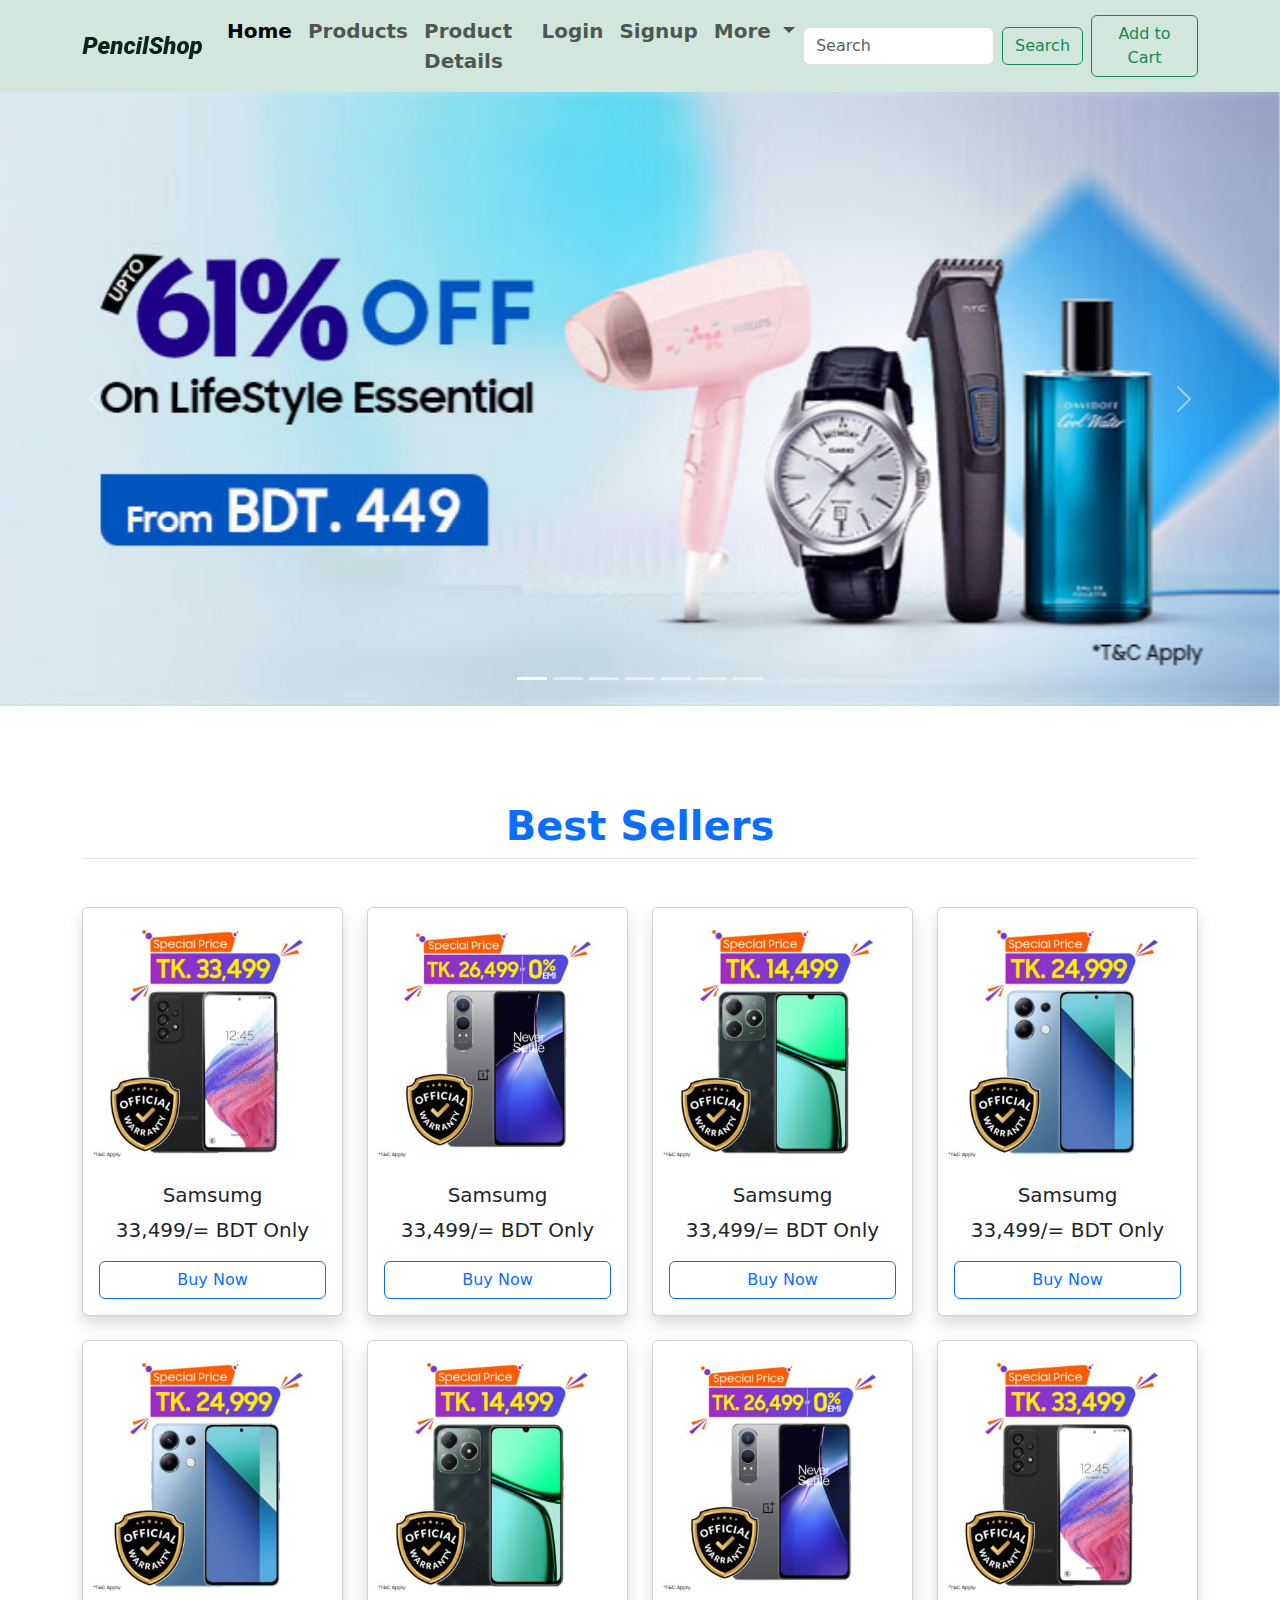
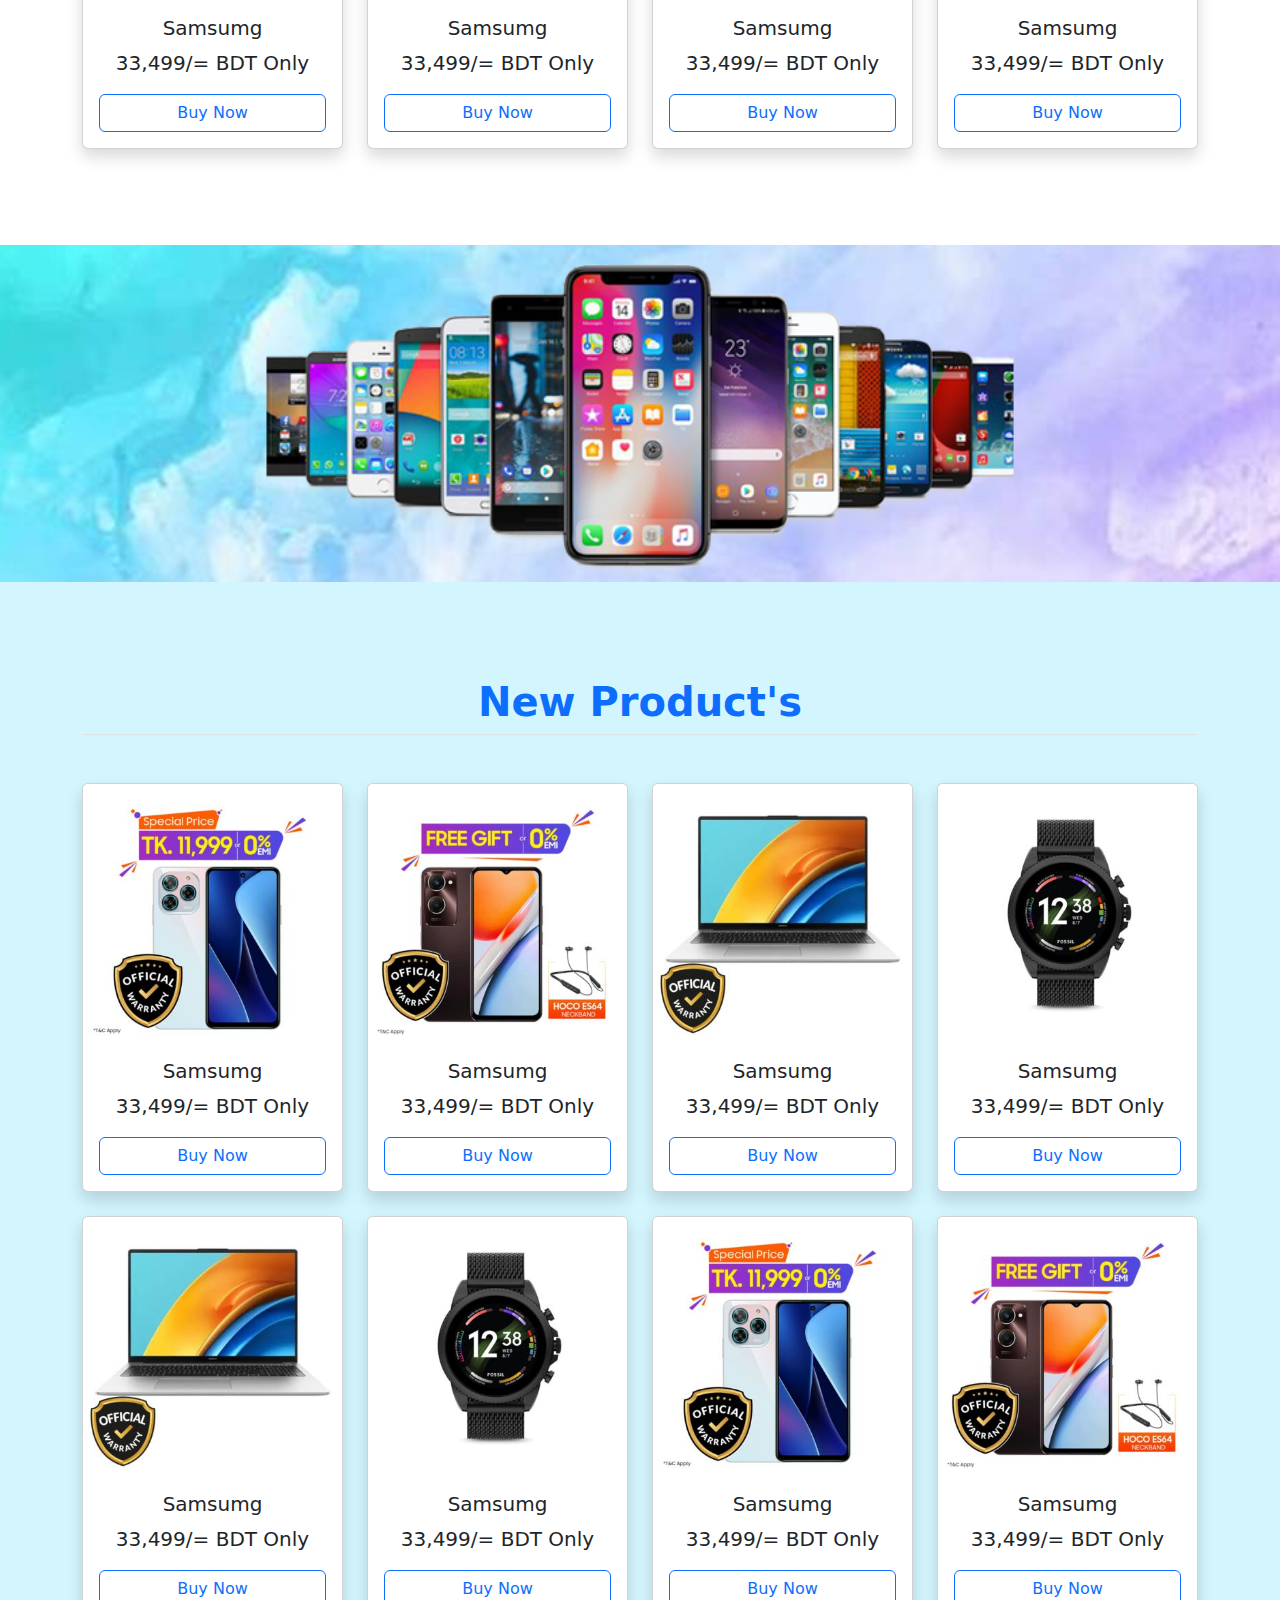
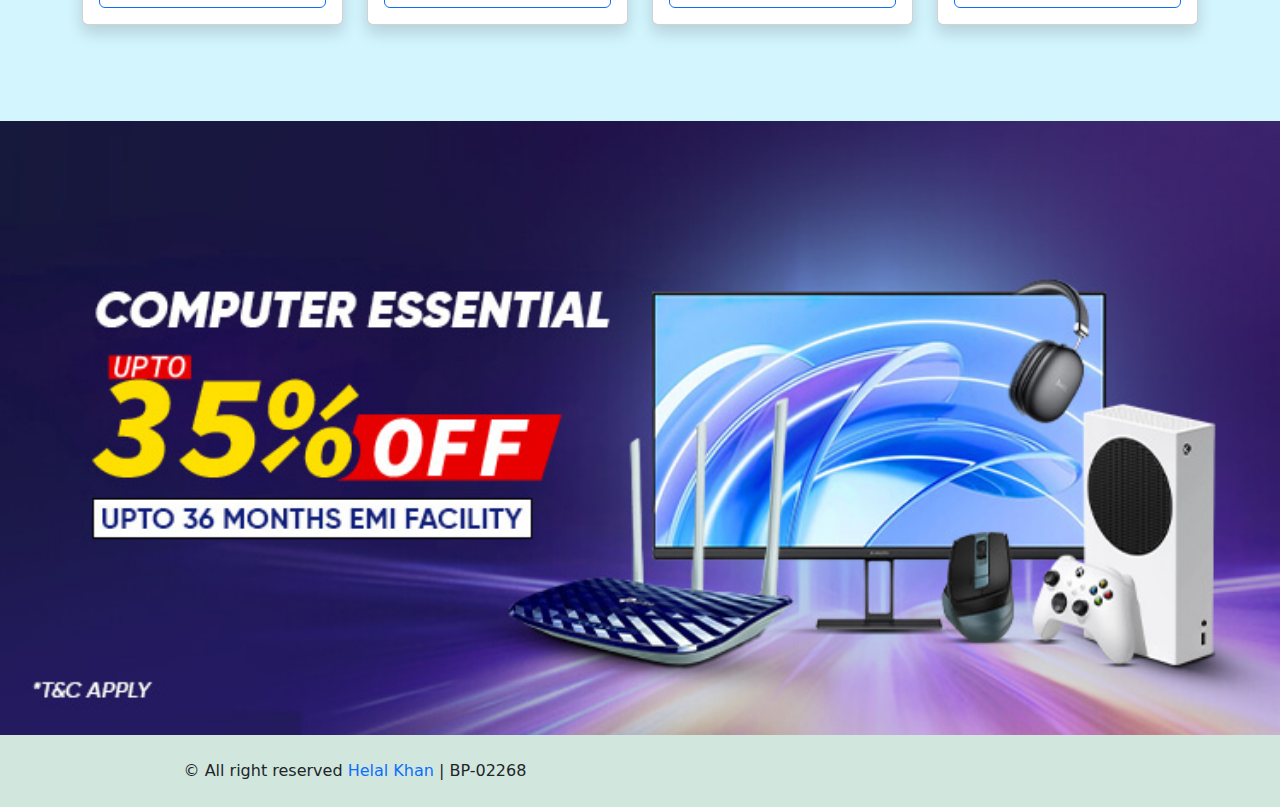
<file: index.html>
<!DOCTYPE html>
<html lang="en">
  <head>
    <title>Home - Ecommerce</title>
    <meta charset="UTF-8" />
    <meta name="description" content="Ecommerce Website Template" />
    <meta name="keywords" content="HTML, CSS, Bootstrap, JavaScript" />
    <meta
      name="author"
      content="Helal Khan, helalkhandev@gmail.com, +8801942895806, +8801852862426" />
    <meta name="viewport" content="width=device-width, initial-scale=1.0" />
    <!-- favicon icon start -->
    <link rel="icon" href="assets/images/favicon.png" type="image/x-icon" />
    <!-- favicon icon end -->
    <!-- Bootstrap css link start -->
    <link
      rel="stylesheet"
      href="https://cdn.jsdelivr.net/npm/bootstrap@5.3.3/dist/css/bootstrap.min.css" />
    <!-- Bootstrap css link end -->
    <!-- custom css link start -->
    <link rel="stylesheet" href="assets/css/style.css" />
    <!-- custom css link End -->
  </head>
  <body>
    <!-- navbar section start -->
    <nav class="navbar navbar-expand-lg bg-success-subtle">
      <div class="container">
        <a class="navbar-brand" href="index.html">
          <img src="assets/images/logo-2.png" alt="logo" />
        </a>
        <button
          class="navbar-toggler"
          type="button"
          data-bs-toggle="collapse"
          data-bs-target="#navbarSupportedContent"
          aria-controls="navbarSupportedContent"
          aria-expanded="false"
          aria-label="Toggle navigation">
          <span class="navbar-toggler-icon"></span>
        </button>
        <div class="collapse navbar-collapse" id="navbarSupportedContent">
          <ul class="navbar-nav ms-auto mb-2 mb-lg-0 fs-5 fw-semibold">
            <li class="nav-item">
              <a class="nav-link active" aria-current="page" href="index.html"
                >Home</a
              >
            </li>
            <li class="nav-item">
              <a class="nav-link" href="product.html">Products</a>
            </li>
            <li class="nav-item">
              <a class="nav-link" href="product-details.html"
                >Product Details</a
              >
            </li>
            <li class="nav-item">
              <a class="nav-link" href="login.html">Login</a>
            </li>
            <li class="nav-item">
              <a class="nav-link" href="signup.html">Signup</a>
            </li>
            <li class="nav-item dropdown">
              <a
                class="nav-link dropdown-toggle"
                href="#"
                role="button"
                data-bs-toggle="dropdown"
                aria-expanded="false">
                More
              </a>
              <ul class="dropdown-menu">
                <li><a class="dropdown-item" href="#">My Account</a></li>
                <li><a class="dropdown-item" href="#">Wishlist</a></li>
                <li><hr class="dropdown-divider" /></li>
                <li>
                  <a class="dropdown-item" href="signup.html">Signup</a>
                </li>
                <li>
                  <a class="dropdown-item" href="login.html">Login</a>
                </li>
              </ul>
            </li>
          </ul>
          <form class="d-flex" role="search">
            <input
              class="form-control me-2"
              type="search"
              placeholder="Search"
              aria-label="Search" />
            <button class="btn btn-outline-success" type="submit">
              Search
            </button>
          </form>
          <a href="" class="btn btn-outline-success ms-0 ms-lg-2 mt-2 mt-lg-0"
            >Add to Cart</a
          >
        </div>
      </div>
    </nav>
    <!-- navbar section end -->

    <!-- carousel section start -->
    <div
      id="carouselExampleIndicators"
      class="carousel slide"
      data-bs-ride="carousel"
      data-bs-interval="2000">
      <div class="carousel-indicators">
        <button
          type="button"
          data-bs-target="#carouselExampleIndicators"
          data-bs-slide-to="0"
          class="active"
          aria-current="true"
          aria-label="Slide 1"></button>
        <button
          type="button"
          data-bs-target="#carouselExampleIndicators"
          data-bs-slide-to="1"
          aria-label="Slide 2"></button>
        <button
          type="button"
          data-bs-target="#carouselExampleIndicators"
          data-bs-slide-to="2"
          aria-label="Slide 3"></button>
        <button
          type="button"
          data-bs-target="#carouselExampleIndicators"
          data-bs-slide-to="3"
          aria-label="Slide 4"></button>
        <button
          type="button"
          data-bs-target="#carouselExampleIndicators"
          data-bs-slide-to="4"
          aria-label="Slide 5"></button>
        <button
          type="button"
          data-bs-target="#carouselExampleIndicators"
          data-bs-slide-to="5"
          aria-label="Slide 6"></button>
        <button
          type="button"
          data-bs-target="#carouselExampleIndicators"
          data-bs-slide-to="6"
          aria-label="Slide 7"></button>
      </div>
      <div class="carousel-inner">
        <div class="carousel-item active">
          <img
            src="assets/images/banner-1.jpg"
            class="d-block w-100"
            alt="banner-image" />
        </div>
        <div class="carousel-item">
          <img
            src="assets/images/banner-2.jpg"
            class="d-block w-100"
            alt="banner-image" />
        </div>
        <div class="carousel-item">
          <img
            src="assets/images/banner-3.jpg"
            class="d-block w-100"
            alt="banner-image" />
        </div>
        <div class="carousel-item">
          <img
            src="assets/images/banner-4.jpg"
            class="d-block w-100"
            alt="banner-image" />
        </div>
        <div class="carousel-item">
          <img
            src="assets/images/banner-5.jpg"
            class="d-block w-100"
            alt="banner-image" />
        </div>
        <div class="carousel-item">
          <img
            src="assets/images/banner-6.jpg"
            class="d-block w-100"
            alt="banner-image" />
        </div>
        <div class="carousel-item">
          <img
            src="assets/images/banner-7.jpg"
            class="d-block w-100"
            alt="banner-image" />
        </div>
      </div>
      <button
        class="carousel-control-prev"
        type="button"
        data-bs-target="#carouselExampleIndicators"
        data-bs-slide="prev">
        <span class="carousel-control-prev-icon" aria-hidden="true"></span>
        <span class="visually-hidden">Previous</span>
      </button>
      <button
        class="carousel-control-next"
        type="button"
        data-bs-target="#carouselExampleIndicators"
        data-bs-slide="next">
        <span class="carousel-control-next-icon" aria-hidden="true"></span>
        <span class="visually-hidden">Next</span>
      </button>
    </div>
    <!-- carousel section end -->

    <!-- best seller section start -->
    <section id="best-sellers" class="py-5">
      <section class="container py-0 py-lg-5">
        <!-- best seller title start -->
        <div class="row">
          <div class="col-12">
            <div class="title text-center mb-5">
              <h2 class="fw-bolder text-primary h1 border-bottom pb-2">
                Best Sellers
              </h2>
            </div>
          </div>
        </div>
        <!-- best seller title end -->
        <div class="row gy-4">
          <div class="col-12 col-sm-6 col-lg-3">
            <div class="product-content card shadow">
              <img
                src="assets/images/product-1.jpg"
                class="card-img-top"
                alt="products"
                title="" />
              <div class="card-body text-center">
                <h5 class="card-title">Samsumg</h5>
                <p class="card-text lead">33,499/= BDT Only</p>
                <a href="#" class="btn btn-outline-primary d-block w-100"
                  >Buy Now</a
                >
              </div>
            </div>
          </div>
          <!-- single iteam end -->
          <div class="col-12 col-sm-6 col-lg-3">
            <div class="product-content card shadow">
              <img
                src="assets/images/product-2.jpg"
                class="card-img-top"
                alt="products"
                title="" />
              <div class="card-body text-center">
                <h5 class="card-title">Samsumg</h5>
                <p class="card-text lead">33,499/= BDT Only</p>
                <a href="#" class="btn btn-outline-primary d-block w-100"
                  >Buy Now</a
                >
              </div>
            </div>
          </div>
          <!-- single iteam end -->
          <div class="col-12 col-sm-6 col-lg-3">
            <div class="product-content card shadow">
              <img
                src="assets/images/product-3.jpg"
                class="card-img-top"
                alt="products"
                title="" />
              <div class="card-body text-center">
                <h5 class="card-title">Samsumg</h5>
                <p class="card-text lead">33,499/= BDT Only</p>
                <a href="#" class="btn btn-outline-primary d-block w-100"
                  >Buy Now</a
                >
              </div>
            </div>
          </div>
          <!-- single iteam end -->
          <div class="col-12 col-sm-6 col-lg-3">
            <div class="product-content card shadow">
              <img
                src="assets/images/product-4.jpg"
                class="card-img-top"
                alt="products"
                title="" />
              <div class="card-body text-center">
                <h5 class="card-title">Samsumg</h5>
                <p class="card-text lead">33,499/= BDT Only</p>
                <a href="#" class="btn btn-outline-primary d-block w-100"
                  >Buy Now</a
                >
              </div>
            </div>
          </div>
          <!-- single iteam end -->
          <div class="col-12 col-sm-6 col-lg-3">
            <div class="product-content card shadow">
              <img
                src="assets/images/product-4.jpg"
                class="card-img-top"
                alt="products"
                title="" />
              <div class="card-body text-center">
                <h5 class="card-title">Samsumg</h5>
                <p class="card-text lead">33,499/= BDT Only</p>
                <a href="#" class="btn btn-outline-primary d-block w-100"
                  >Buy Now</a
                >
              </div>
            </div>
          </div>
          <!-- single iteam end -->
          <div class="col-12 col-sm-6 col-lg-3">
            <div class="product-content card shadow">
              <img
                src="assets/images/product-3.jpg"
                class="card-img-top"
                alt="products"
                title="" />
              <div class="card-body text-center">
                <h5 class="card-title">Samsumg</h5>
                <p class="card-text lead">33,499/= BDT Only</p>
                <a href="#" class="btn btn-outline-primary d-block w-100"
                  >Buy Now</a
                >
              </div>
            </div>
          </div>
          <!-- single iteam end -->
          <div class="col-12 col-sm-6 col-lg-3">
            <div class="product-content card shadow">
              <img
                src="assets/images/product-2.jpg"
                class="card-img-top"
                alt="products"
                title="" />
              <div class="card-body text-center">
                <h5 class="card-title">Samsumg</h5>
                <p class="card-text lead">33,499/= BDT Only</p>
                <a href="#" class="btn btn-outline-primary d-block w-100"
                  >Buy Now</a
                >
              </div>
            </div>
          </div>
          <!-- single iteam end -->
          <div class="col-12 col-sm-6 col-lg-3">
            <div class="product-content card shadow">
              <img
                src="assets/images/product-1.jpg"
                class="card-img-top"
                alt="products"
                title="" />
              <div class="card-body text-center">
                <h5 class="card-title">Samsumg</h5>
                <p class="card-text lead">33,499/= BDT Only</p>
                <a href="#" class="btn btn-outline-primary d-block w-100"
                  >Buy Now</a
                >
              </div>
            </div>
          </div>
          <!-- single iteam end -->
        </div>
      </section>
    </section>
    <!-- best seller section end -->

    <!-- Middle Banner Section Start -->
    <section>
      <div class="container-fluid m-0 p-0">
        <div class="row">
          <div class="col-12">
            <div class="product_banner">
              <img
                class="img-fluid d-block w-100"
                src="assets/images/home-page-banner.png"
                title="Banner"
                alt="Product Page banner" />
            </div>
          </div>
        </div>
      </div>
    </section>
    <!-- Middle Banner Section End -->

    <!-- New Product section start -->
    <section id="best-sellers" class="py-5 bg-color">
      <section class="container py-0 py-lg-5">
        <!-- New Product title start -->
        <div class="row">
          <div class="col-12">
            <div class="title text-center mb-5">
              <h2 class="fw-bolder text-primary h1 border-bottom pb-2">
                New Product's
              </h2>
            </div>
          </div>
        </div>
        <!-- New Product title end -->
        <div class="row gy-4">
          <div class="col-12 col-sm-6 col-lg-3">
            <div class="product-content card shadow">
              <img
                src="assets/images/product-5.jpg"
                class="card-img-top"
                alt="products"
                title="" />
              <div class="card-body text-center">
                <h5 class="card-title">Samsumg</h5>
                <p class="card-text lead">33,499/= BDT Only</p>
                <a href="#" class="btn btn-outline-primary d-block w-100"
                  >Buy Now</a
                >
              </div>
            </div>
          </div>
          <!-- single iteam end -->
          <div class="col-12 col-sm-6 col-lg-3">
            <div class="product-content card shadow">
              <img
                src="assets/images/product-6.jpg"
                class="card-img-top"
                alt="products"
                title="" />
              <div class="card-body text-center">
                <h5 class="card-title">Samsumg</h5>
                <p class="card-text lead">33,499/= BDT Only</p>
                <a href="#" class="btn btn-outline-primary d-block w-100"
                  >Buy Now</a
                >
              </div>
            </div>
          </div>
          <!-- single iteam end -->
          <div class="col-12 col-sm-6 col-lg-3">
            <div class="product-content card shadow">
              <img
                src="assets/images/product-7.jpg"
                class="card-img-top"
                alt="products"
                title="" />
              <div class="card-body text-center">
                <h5 class="card-title">Samsumg</h5>
                <p class="card-text lead">33,499/= BDT Only</p>
                <a href="#" class="btn btn-outline-primary d-block w-100"
                  >Buy Now</a
                >
              </div>
            </div>
          </div>
          <!-- single iteam end -->
          <div class="col-12 col-sm-6 col-lg-3">
            <div class="product-content card shadow">
              <img
                src="assets/images/product-8.jpg"
                class="card-img-top"
                alt="products"
                title="" />
              <div class="card-body text-center">
                <h5 class="card-title">Samsumg</h5>
                <p class="card-text lead">33,499/= BDT Only</p>
                <a href="#" class="btn btn-outline-primary d-block w-100"
                  >Buy Now</a
                >
              </div>
            </div>
          </div>
          <!-- single iteam end -->
          <div class="col-12 col-sm-6 col-lg-3">
            <div class="product-content card shadow">
              <img
                src="assets/images/product-7.jpg"
                class="card-img-top"
                alt="products"
                title="" />
              <div class="card-body text-center">
                <h5 class="card-title">Samsumg</h5>
                <p class="card-text lead">33,499/= BDT Only</p>
                <a href="#" class="btn btn-outline-primary d-block w-100"
                  >Buy Now</a
                >
              </div>
            </div>
          </div>
          <!-- single iteam end -->
          <div class="col-12 col-sm-6 col-lg-3">
            <div class="product-content card shadow">
              <img
                src="assets/images/product-8.jpg"
                class="card-img-top"
                alt="products"
                title="" />
              <div class="card-body text-center">
                <h5 class="card-title">Samsumg</h5>
                <p class="card-text lead">33,499/= BDT Only</p>
                <a href="#" class="btn btn-outline-primary d-block w-100"
                  >Buy Now</a
                >
              </div>
            </div>
          </div>
          <!-- single iteam end -->
          <div class="col-12 col-sm-6 col-lg-3">
            <div class="product-content card shadow">
              <img
                src="assets/images/product-5.jpg"
                class="card-img-top"
                alt="products"
                title="" />
              <div class="card-body text-center">
                <h5 class="card-title">Samsumg</h5>
                <p class="card-text lead">33,499/= BDT Only</p>
                <a href="#" class="btn btn-outline-primary d-block w-100"
                  >Buy Now</a
                >
              </div>
            </div>
          </div>
          <!-- single iteam end -->
          <div class="col-12 col-sm-6 col-lg-3">
            <div class="product-content card shadow">
              <img
                src="assets/images/product-6.jpg"
                class="card-img-top"
                alt="products"
                title="" />
              <div class="card-body text-center">
                <h5 class="card-title">Samsumg</h5>
                <p class="card-text lead">33,499/= BDT Only</p>
                <a href="#" class="btn btn-outline-primary d-block w-100"
                  >Buy Now</a
                >
              </div>
            </div>
          </div>
          <!-- single iteam end -->
        </div>
      </section>
    </section>
    <!-- New Product section end -->

    <!-- Banner Bottom Section Start -->
    <section>
      <div class="container-fluid m-0 p-0">
        <div class="row">
          <div class="col-12">
            <div class="product_banner">
              <img
                class="img-fluid d-block w-100"
                src="assets/images/banner-5.jpg"
                title="Banner"
                alt="Home Page Banner" />
            </div>
          </div>
        </div>
      </div>
    </section>
    <!-- Banner Bottom Section End -->

    <!-- footer section start -->
    <footer id="footer" class="bg-success-subtle py-4">
      <section class="container">
        <div class="row">
          <div class="col-12 col-md-6">
            <div class="footer-content text-center">
              <p class="m-0">
                &copy All right reserved
                <a
                  class="text-decoration-none"
                  href="https://www.helal-khan.xyz"
                  target="_blank"
                  >Helal Khan</a
                >
                | BP-02268
              </p>
            </div>
          </div>
          <div class="col-12 col-md-6">
            <div class="footer_clock text-center">
              <span class="lead fw-semibold" id="digital-clock"></span>
            </div>
          </div>
        </div>
      </section>
    </footer>
    <!-- footer section end -->

    <!-- boostrap js start -->
    <script src="https://cdn.jsdelivr.net/npm/bootstrap@5.3.3/dist/js/bootstrap.bundle.min.js"></script>
    <!-- boostrap js end -->
    <!-- custom js start -->
    <script src="assets/js/custom.js"></script>
    <!-- custom js end -->
  </body>
</html>
</file>
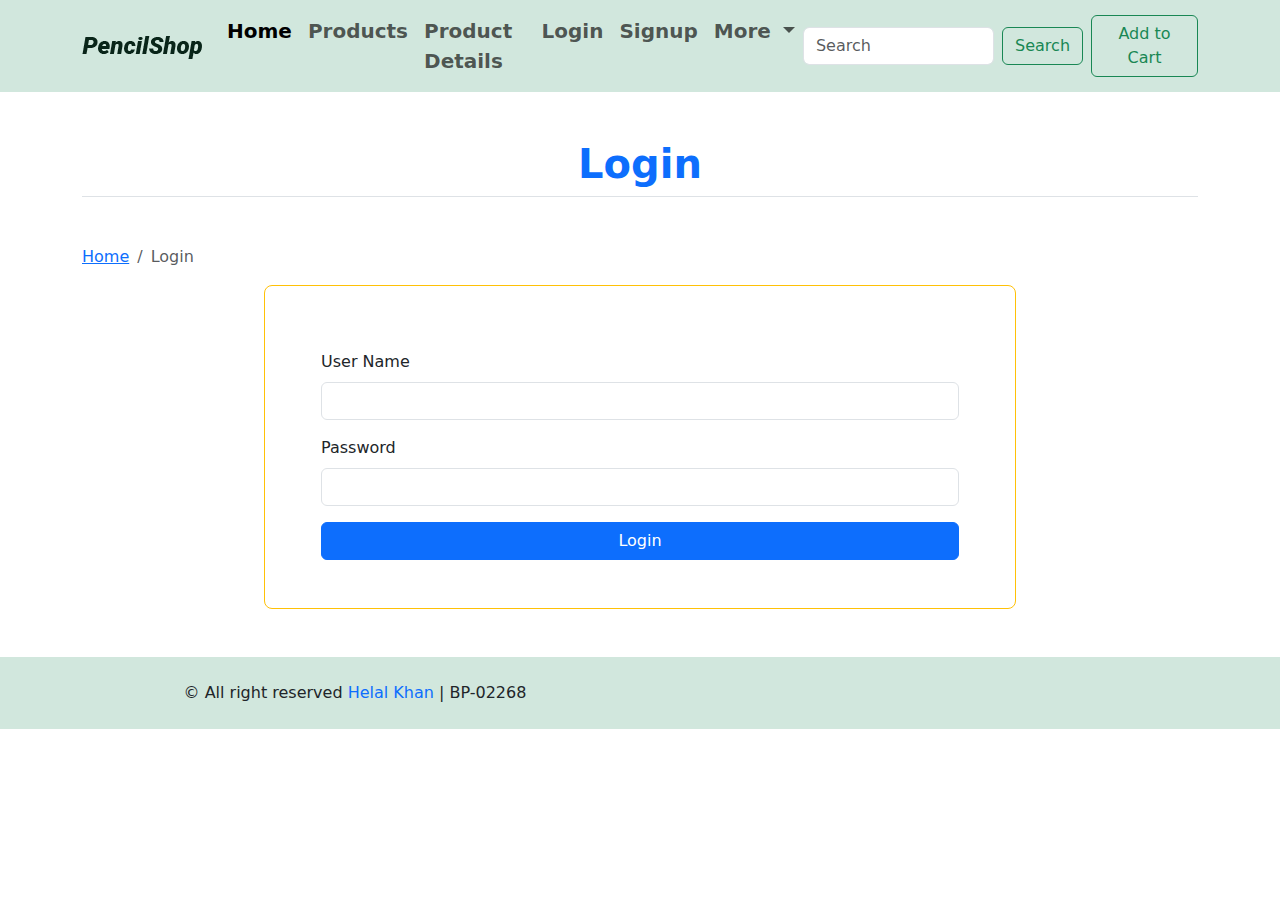
<file: login.html>
<!DOCTYPE html>
<html lang="en">
  <head>
    <title>Login - Ecommerce</title>
    <meta charset="UTF-8" />
    <meta name="description" content="Ecommerce Website Template" />
    <meta name="keywords" content="HTML, CSS, Bootstrap, JavaScript" />
    <meta
      name="author"
      content="Helal Khan, helalkhandev@gmail.com, +8801942895806, +8801852862426" />
    <meta name="viewport" content="width=device-width, initial-scale=1.0" />
    <!-- favicon icon start -->
    <link rel="icon" href="assets/images/favicon.png" type="image/x-icon" />
    <!-- favicon icon end -->
    <!-- Bootstrap css link start -->
    <link
      rel="stylesheet"
      href="https://cdn.jsdelivr.net/npm/bootstrap@5.3.3/dist/css/bootstrap.min.css" />
    <!-- Bootstrap css link end -->
    <!-- custom css link start -->
    <link rel="stylesheet" href="assets/css/style.css" />
    <!-- custom css link End -->
  </head>
  <body>
    <!-- navbar section start -->
    <nav class="navbar navbar-expand-lg bg-success-subtle">
      <div class="container">
        <a class="navbar-brand" href="index.html">
          <img src="assets/images/logo-2.png" alt="logo" />
        </a>
        <button
          class="navbar-toggler"
          type="button"
          data-bs-toggle="collapse"
          data-bs-target="#navbarSupportedContent"
          aria-controls="navbarSupportedContent"
          aria-expanded="false"
          aria-label="Toggle navigation">
          <span class="navbar-toggler-icon"></span>
        </button>
        <div class="collapse navbar-collapse" id="navbarSupportedContent">
          <ul class="navbar-nav ms-auto mb-2 mb-lg-0 fs-5 fw-semibold">
            <li class="nav-item">
              <a class="nav-link active" aria-current="page" href="index.html"
                >Home</a
              >
            </li>
            <li class="nav-item">
              <a class="nav-link" href="product.html">Products</a>
            </li>
            <li class="nav-item">
              <a class="nav-link" href="product-details.html"
                >Product Details</a
              >
            </li>
            <li class="nav-item">
              <a class="nav-link" href="login.html">Login</a>
            </li>
            <li class="nav-item">
              <a class="nav-link" href="signup.html">Signup</a>
            </li>
            <li class="nav-item dropdown">
              <a
                class="nav-link dropdown-toggle"
                href="#"
                role="button"
                data-bs-toggle="dropdown"
                aria-expanded="false">
                More
              </a>
              <ul class="dropdown-menu">
                <li><a class="dropdown-item" href="#">My Account</a></li>
                <li><a class="dropdown-item" href="#">Wishlist</a></li>
                <li><hr class="dropdown-divider" /></li>
                <li>
                  <a class="dropdown-item" href="signup.html">Signup</a>
                </li>
                <li>
                  <a class="dropdown-item" href="login.html">Login</a>
                </li>
              </ul>
            </li>
          </ul>
          <form class="d-flex" role="search">
            <input
              class="form-control me-2"
              type="search"
              placeholder="Search"
              aria-label="Search" />
            <button class="btn btn-outline-success" type="submit">
              Search
            </button>
          </form>
          <a href="" class="btn btn-outline-success ms-0 ms-lg-2 mt-2 mt-lg-0"
            >Add to Cart</a
          >
        </div>
      </div>
    </nav>
    <!-- navbar section end -->

    <!-- login section start -->
    <section id="signup" class="py-3 py-md-0">
      <section class="container py-0 py-lg-5">
        <!-- title start -->
        <div class="row">
          <div class="col-12">
            <div class="title text-center mb-3 mb-md-5">
              <h2 class="fw-bolder text-primary h1 border-bottom pb-2">
                Login
              </h2>
            </div>
          </div>
          <!-- breatcrumb start -->
          <div class="col-12 mb-3">
            <nav aria-label="breadcrumb">
              <ol class="breadcrumb">
                <li class="breadcrumb-item"><a href="index.html">Home</a></li>
                <li class="breadcrumb-item active">Login</li>
              </ol>
            </nav>
            <!-- breatcrumb end -->
          </div>
        </div>
        <!-- title end -->
        <div class="row">
          <div class="col-12 col-lg-8 offset-lg-2">
            <form class="row g-3 border border-warning rounded-3 p-3 p-md-5">
              <div class="col-12 col-md-12">
                <label for="inputusername" class="form-label">User Name</label>
                <input
                  type="text"
                  name="username"
                  class="form-control"
                  id="inputusername" />
              </div>
              <div class="col-12 col-md-12">
                <label for="inputPassword" class="form-label">Password</label>
                <input
                  type="password"
                  name="password"
                  class="form-control"
                  id="inputPassword" />
              </div>

              <div class="col-12">
                <button
                  type="submit"
                  class="btn btn-primary d-block w-100"
                  onclick="alert('Are You Sure to Submit')">
                  Login
                </button>
              </div>
            </form>
          </div>
        </div>
      </section>
    </section>
    <!-- login section end -->

    <!-- footer section start -->
    <footer id="footer" class="bg-success-subtle py-4">
      <section class="container">
        <div class="row">
          <div class="col-12 col-md-6">
            <div class="footer-content text-center">
              <p class="m-0">
                &copy All right reserved
                <a
                  class="text-decoration-none"
                  href="https://www.helal-khan.xyz"
                  target="_blank"
                  >Helal Khan</a
                >
                | BP-02268
              </p>
            </div>
          </div>
          <div class="col-12 col-md-6">
            <div class="footer_clock text-center">
              <span class="lead fw-semibold" id="digital-clock"></span>
            </div>
          </div>
        </div>
      </section>
    </footer>
    <!-- footer section end -->

    <!-- boostrap js start -->
    <script src="https://cdn.jsdelivr.net/npm/bootstrap@5.3.3/dist/js/bootstrap.bundle.min.js"></script>
    <!-- boostrap js end -->
    <!-- custom js start -->
    <script src="assets/js/custom.js"></script>
    <!-- custom js end -->
  </body>
</html>
</file>
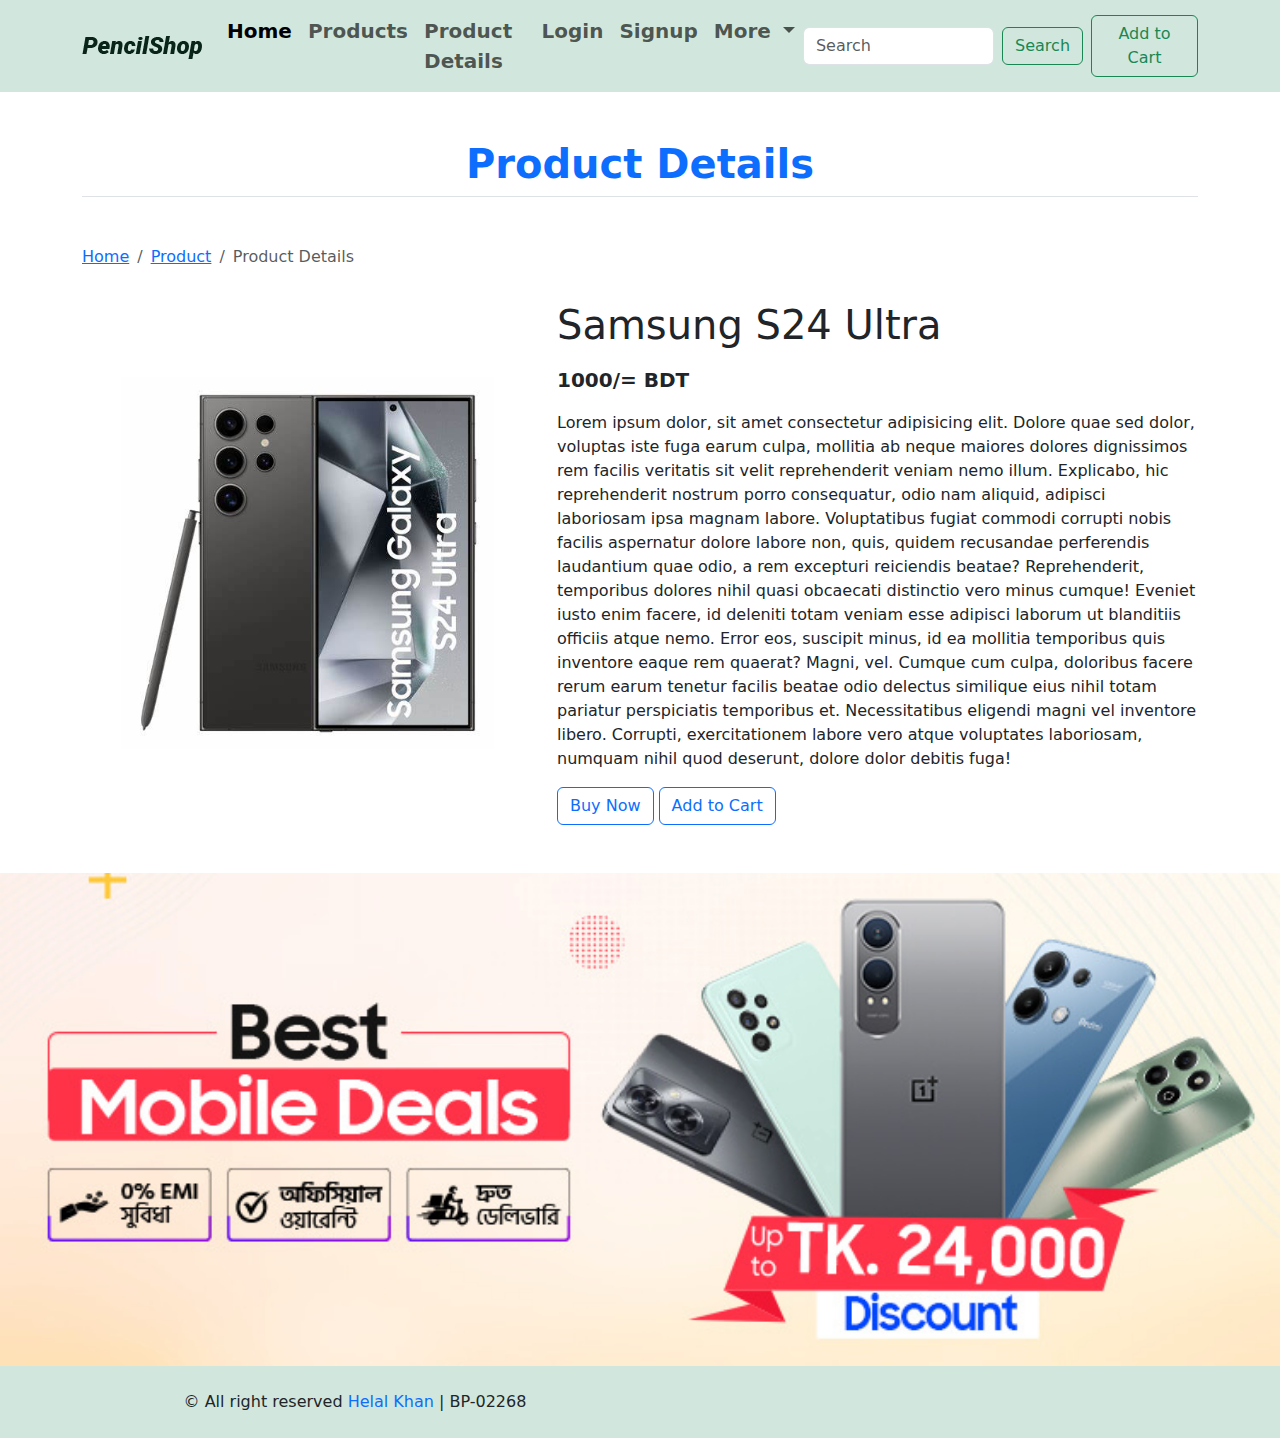
<file: product-details.html>
<!DOCTYPE html>
<html lang="en">
  <head>
    <title>Product Details - Ecommerce</title>
    <meta charset="UTF-8" />
    <meta name="description" content="Ecommerce Website Template" />
    <meta name="keywords" content="HTML, CSS, Bootstrap, JavaScript" />
    <meta
      name="author"
      content="Helal Khan, helalkhandev@gmail.com, +8801942895806, +8801852862426" />
    <meta name="viewport" content="width=device-width, initial-scale=1.0" />
    <!-- favicon icon start -->
    <link rel="icon" href="assets/images/favicon.png" type="image/x-icon" />
    <!-- favicon icon end -->
    <!-- Bootstrap css link start -->
    <link
      rel="stylesheet"
      href="https://cdn.jsdelivr.net/npm/bootstrap@5.3.3/dist/css/bootstrap.min.css" />
    <!-- Bootstrap css link end -->
    <!-- custom css link start -->
    <link rel="stylesheet" href="assets/css/style.css" />
    <!-- custom css link End -->
  </head>
  <body>
    <!-- navbar section start -->
    <nav class="navbar navbar-expand-lg bg-success-subtle">
      <div class="container">
        <a class="navbar-brand" href="index.html">
          <img src="assets/images/logo-2.png" alt="logo" />
        </a>
        <button
          class="navbar-toggler"
          type="button"
          data-bs-toggle="collapse"
          data-bs-target="#navbarSupportedContent"
          aria-controls="navbarSupportedContent"
          aria-expanded="false"
          aria-label="Toggle navigation">
          <span class="navbar-toggler-icon"></span>
        </button>
        <div class="collapse navbar-collapse" id="navbarSupportedContent">
          <ul class="navbar-nav ms-auto mb-2 mb-lg-0 fs-5 fw-semibold">
            <li class="nav-item">
              <a class="nav-link active" aria-current="page" href="index.html"
                >Home</a
              >
            </li>
            <li class="nav-item">
              <a class="nav-link" href="product.html">Products</a>
            </li>
            <li class="nav-item">
              <a class="nav-link" href="product-details.html"
                >Product Details</a
              >
            </li>
            <li class="nav-item">
              <a class="nav-link" href="login.html">Login</a>
            </li>
            <li class="nav-item">
              <a class="nav-link" href="signup.html">Signup</a>
            </li>
            <li class="nav-item dropdown">
              <a
                class="nav-link dropdown-toggle"
                href="#"
                role="button"
                data-bs-toggle="dropdown"
                aria-expanded="false">
                More
              </a>
              <ul class="dropdown-menu">
                <li><a class="dropdown-item" href="#">My Account</a></li>
                <li><a class="dropdown-item" href="#">Wishlist</a></li>
                <li><hr class="dropdown-divider" /></li>
                <li>
                  <a class="dropdown-item" href="signup.html">Signup</a>
                </li>
                <li>
                  <a class="dropdown-item" href="login.html">Login</a>
                </li>
              </ul>
            </li>
          </ul>
          <form class="d-flex" role="search">
            <input
              class="form-control me-2"
              type="search"
              placeholder="Search"
              aria-label="Search" />
            <button class="btn btn-outline-success" type="submit">
              Search
            </button>
          </form>
          <a href="" class="btn btn-outline-success ms-0 ms-lg-2 mt-2 mt-lg-0"
            >Add to Cart</a
          >
        </div>
      </div>
    </nav>
    <!-- navbar section end -->

    <!-- product details section start -->
    <section id="product-details" class="py-3 py-md-0">
      <section class="container py-0 py-lg-5">
        <!-- product details title start -->
        <div class="row">
          <div class="col-12">
            <div class="title text-center mb-3 mb-md-5">
              <h2 class="fw-bolder text-primary h1 border-bottom pb-2">
                Product Details
              </h2>
            </div>
          </div>
          <!-- breatcrumb start -->
          <div class="col-12 mb-3">
            <nav aria-label="breadcrumb">
              <ol class="breadcrumb">
                <li class="breadcrumb-item"><a href="index.html">Home</a></li>
                <li class="breadcrumb-item active">
                  <a href="product.html">Product</a>
                </li>
                <li class="breadcrumb-item active">Product Details</li>
              </ol>
            </nav>
            <!-- breatcrumb end -->
          </div>
        </div>
        <!-- best seller title end -->
        <div class="row gy-4 align-items-center">
          <!-- said navbar start -->
          <div class="col-12 col-md-5">
            <div class="product-item">
              <img
                src="assets/images/S24-ultra.png"
                alt=""
                title=""
                class="img-fluid d-block w-100" />
            </div>
          </div>
          <!-- said navbar end -->
          <div class="col-12 col-md-7">
            <div class="product-description">
              <h2 class="h1 mb-3" m-0>Samsung S24 Ultra</h2>
              <p class="lead m-0 mb-3 fw-semibold">1000/= BDT</p>
              <p class="mb-3">
                Lorem ipsum dolor, sit amet consectetur adipisicing elit. Dolore
                quae sed dolor, voluptas iste fuga earum culpa, mollitia ab
                neque maiores dolores dignissimos rem facilis veritatis sit
                velit reprehenderit veniam nemo illum. Explicabo, hic
                reprehenderit nostrum porro consequatur, odio nam aliquid,
                adipisci laboriosam ipsa magnam labore. Voluptatibus fugiat
                commodi corrupti nobis facilis aspernatur dolore labore non,
                quis, quidem recusandae perferendis laudantium quae odio, a rem
                excepturi reiciendis beatae? Reprehenderit, temporibus dolores
                nihil quasi obcaecati distinctio vero minus cumque! Eveniet
                iusto enim facere, id deleniti totam veniam esse adipisci
                laborum ut blanditiis officiis atque nemo. Error eos, suscipit
                minus, id ea mollitia temporibus quis inventore eaque rem
                quaerat? Magni, vel. Cumque cum culpa, doloribus facere rerum
                earum tenetur facilis beatae odio delectus similique eius nihil
                totam pariatur perspiciatis temporibus et. Necessitatibus
                eligendi magni vel inventore libero. Corrupti, exercitationem
                labore vero atque voluptates laboriosam, numquam nihil quod
                deserunt, dolore dolor debitis fuga!
              </p>
              <a href="#" class="btn btn-outline-primary">Buy Now</a>
              <a href="#" class="btn btn-outline-primary">Add to Cart</a>
            </div>
          </div>
        </div>
      </section>
    </section>
    <!-- product list section end -->

    <!-- Banner Bottom Section Start -->
    <section>
      <div class="container-fluid m-0 p-0">
        <div class="row">
          <div class="col-12">
            <div class="product_banner">
              <img
                class="img-fluid d-block w-100"
                src="assets/images/product-page-banner.png"
                title="Banner"
                alt="Product Page banner" />
            </div>
          </div>
        </div>
      </div>
    </section>
    <!-- Banner Bottom Section End -->

    <!-- footer section start -->
    <footer id="footer" class="bg-success-subtle py-4">
      <section class="container">
        <div class="row">
          <div class="col-12 col-md-6">
            <div class="footer-content text-center">
              <p class="m-0">
                &copy All right reserved
                <a
                  class="text-decoration-none"
                  href="https://www.helal-khan.xyz"
                  target="_blank"
                  >Helal Khan</a
                >
                | BP-02268
              </p>
            </div>
          </div>
          <div class="col-12 col-md-6">
            <div class="footer_clock text-center">
              <span class="lead fw-semibold" id="digital-clock"></span>
            </div>
          </div>
        </div>
      </section>
    </footer>
    <!-- footer section end -->

    <!-- boostrap js start -->
    <script src="https://cdn.jsdelivr.net/npm/bootstrap@5.3.3/dist/js/bootstrap.bundle.min.js"></script>
    <!-- boostrap js end -->
    <!-- custom js start -->
    <script src="assets/js/custom.js"></script>
    <!-- custom js end -->
  </body>
</html>
</file>
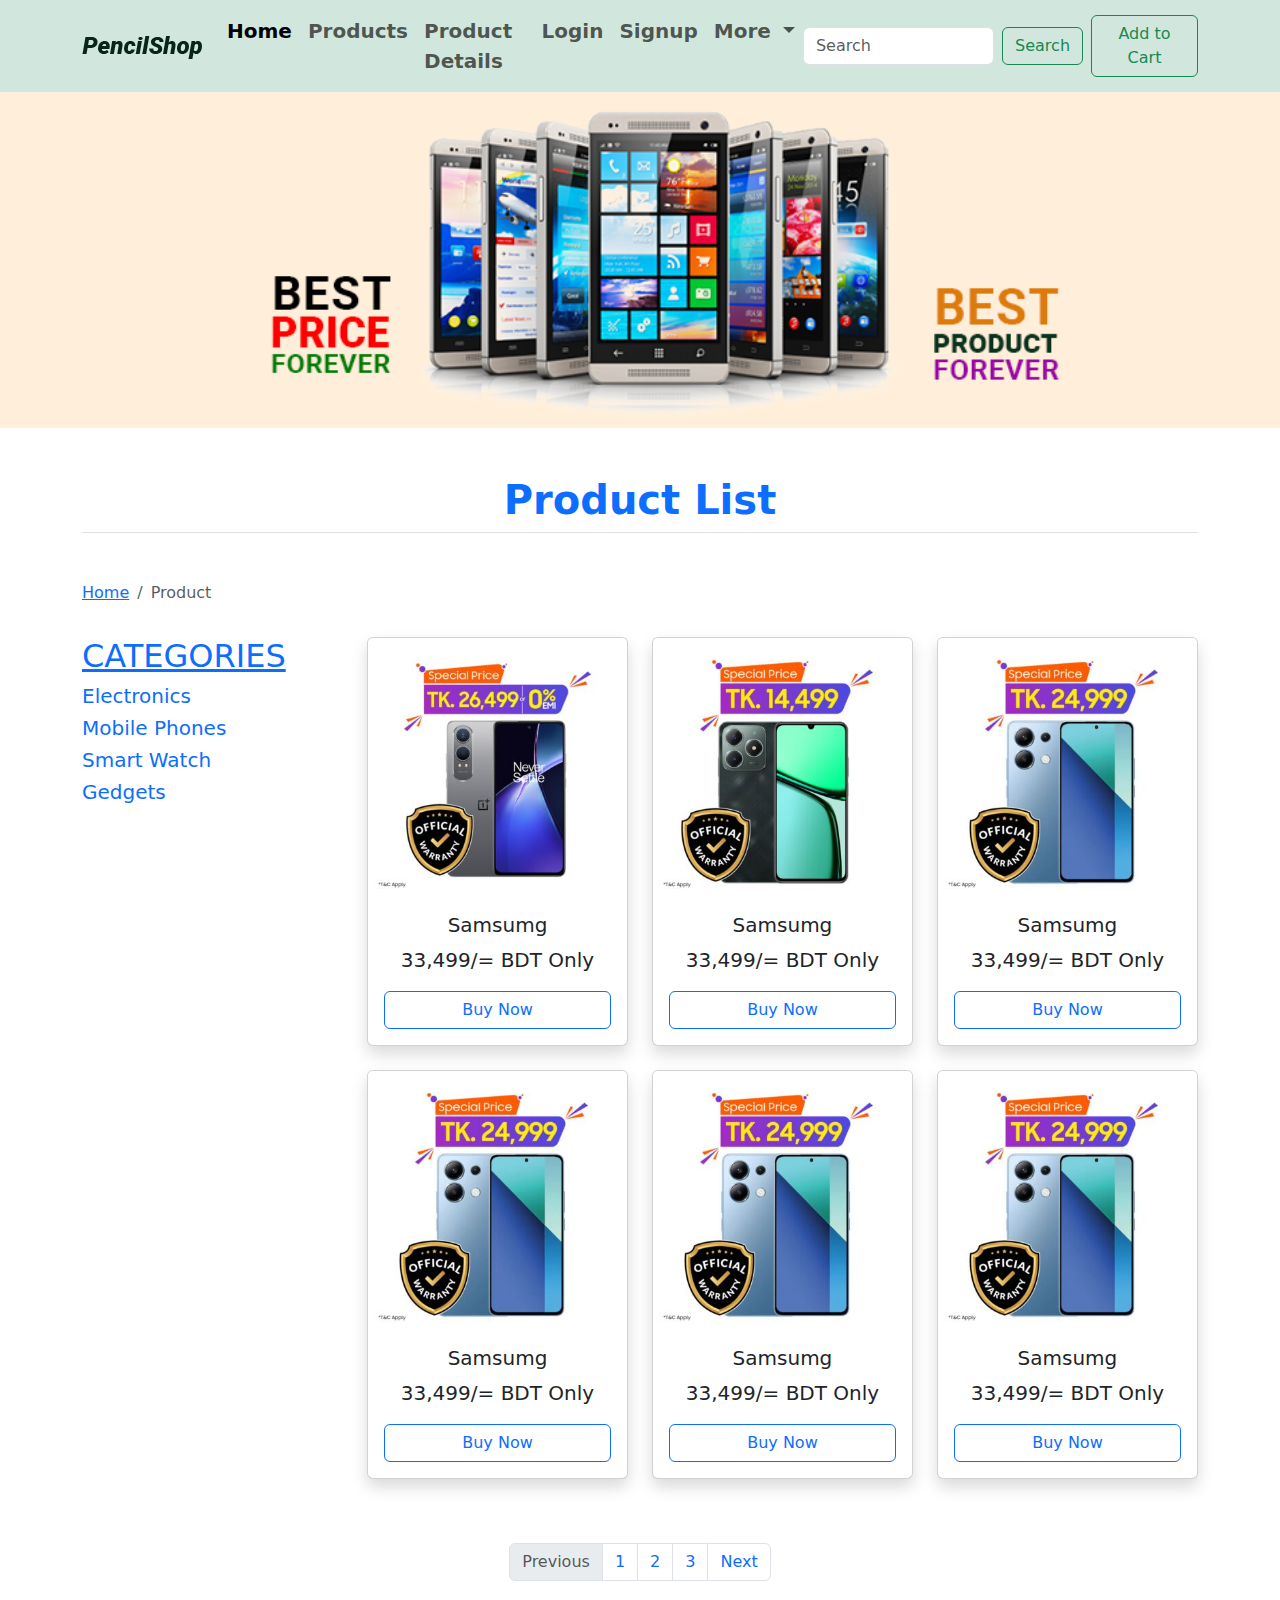
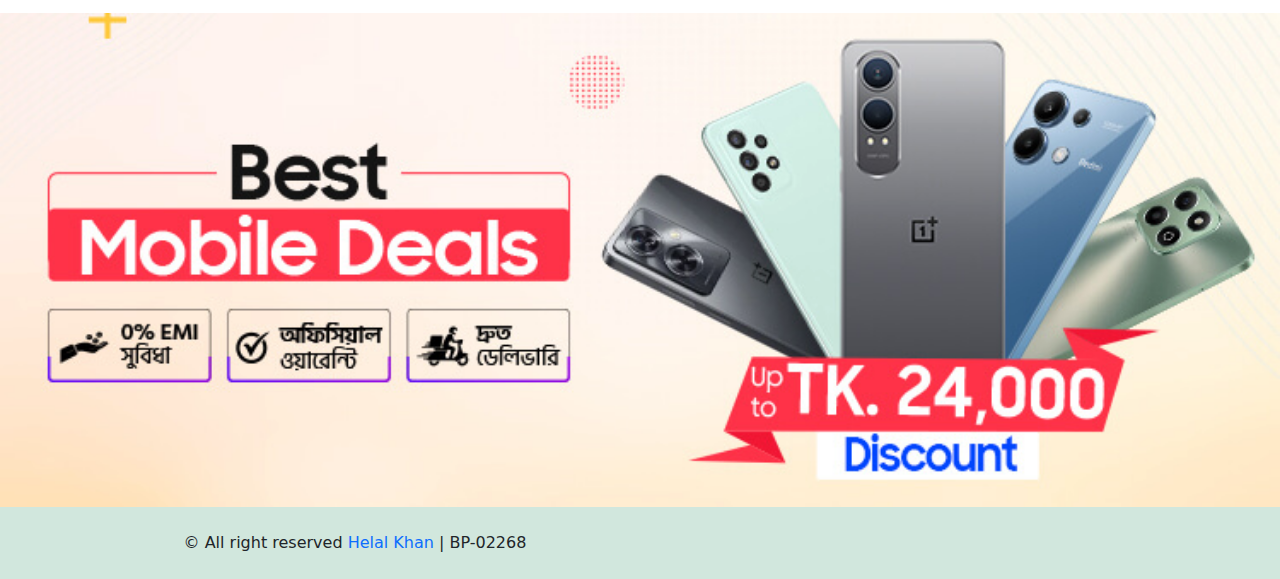
<file: product.html>
<!DOCTYPE html>
<html lang="en">
  <head>
    <title>Product - Ecommerce</title>
    <meta charset="UTF-8" />
    <meta name="description" content="Ecommerce Website Template" />
    <meta name="keywords" content="HTML, CSS, Bootstrap, JavaScript" />
    <meta
      name="author"
      content="Helal Khan, helalkhandev@gmail.com, +8801942895806, +8801852862426" />
    <meta name="viewport" content="width=device-width, initial-scale=1.0" />
    <!-- favicon icon start -->
    <link rel="icon" href="assets/images/favicon.png" type="image/x-icon" />
    <!-- favicon icon end -->
    <!-- Bootstrap css link start -->
    <link
      rel="stylesheet"
      href="https://cdn.jsdelivr.net/npm/bootstrap@5.3.3/dist/css/bootstrap.min.css" />
    <!-- Bootstrap css link end -->
    <!-- custom css link start -->
    <link rel="stylesheet" href="assets/css/style.css" />
    <!-- custom css link End -->
  </head>
  <body>
    <!-- navbar section start -->
    <nav class="navbar navbar-expand-lg bg-success-subtle">
      <div class="container">
        <a class="navbar-brand" href="index.html">
          <img src="assets/images/logo-2.png" alt="logo" />
        </a>
        <button
          class="navbar-toggler"
          type="button"
          data-bs-toggle="collapse"
          data-bs-target="#navbarSupportedContent"
          aria-controls="navbarSupportedContent"
          aria-expanded="false"
          aria-label="Toggle navigation">
          <span class="navbar-toggler-icon"></span>
        </button>
        <div class="collapse navbar-collapse" id="navbarSupportedContent">
          <ul class="navbar-nav ms-auto mb-2 mb-lg-0 fs-5 fw-semibold">
            <li class="nav-item">
              <a class="nav-link active" aria-current="page" href="index.html"
                >Home</a
              >
            </li>
            <li class="nav-item">
              <a class="nav-link" href="product.html">Products</a>
            </li>
            <li class="nav-item">
              <a class="nav-link" href="product-details.html"
                >Product Details</a
              >
            </li>
            <li class="nav-item">
              <a class="nav-link" href="login.html">Login</a>
            </li>
            <li class="nav-item">
              <a class="nav-link" href="signup.html">Signup</a>
            </li>
            <li class="nav-item dropdown">
              <a
                class="nav-link dropdown-toggle"
                href="#"
                role="button"
                data-bs-toggle="dropdown"
                aria-expanded="false">
                More
              </a>
              <ul class="dropdown-menu">
                <li><a class="dropdown-item" href="#">My Account</a></li>
                <li><a class="dropdown-item" href="#">Wishlist</a></li>
                <li><hr class="dropdown-divider" /></li>
                <li>
                  <a class="dropdown-item" href="signup.html">Signup</a>
                </li>
                <li>
                  <a class="dropdown-item" href="login.html">Login</a>
                </li>
              </ul>
            </li>
          </ul>
          <form class="d-flex" role="search">
            <input
              class="form-control me-2"
              type="search"
              placeholder="Search"
              aria-label="Search" />
            <button class="btn btn-outline-success" type="submit">
              Search
            </button>
          </form>
          <a href="" class="btn btn-outline-success ms-0 ms-lg-2 mt-2 mt-lg-0"
            >Add to Cart</a
          >
        </div>
      </div>
    </nav>
    <!-- navbar section end -->

    <!-- Banner Top Section Start -->
    <section>
      <div class="container-fluid m-0 p-0">
        <div class="row">
          <div class="col-12">
            <div class="product_banner">
              <img
                class="img-fluid d-block w-100"
                src="assets/images/product-page-banner-top.png"
                title="Banner"
                alt="Product Page banner" />
            </div>
          </div>
        </div>
      </div>
    </section>
    <!-- Banner Top Section End -->

    <!-- product list section start -->
    <section id="best-sellers" class="py-3 py-md-0">
      <section class="container py-0 py-lg-5">
        <!-- product list title start -->
        <div class="row">
          <div class="col-12">
            <div class="title text-center mb-3 mb-md-5">
              <h2 class="fw-bolder text-primary h1 border-bottom pb-2">
                Product List
              </h2>
            </div>
          </div>
          <!-- breatcrumb start -->
          <div class="col-12 mb-3">
            <nav aria-label="breadcrumb">
              <ol class="breadcrumb">
                <li class="breadcrumb-item"><a href="index.html">Home</a></li>
                <li class="breadcrumb-item active">Product</li>
              </ol>
            </nav>
            <!-- breatcrumb end -->
          </div>
        </div>
        <!-- best seller title end -->
        <div class="row gy-4">
          <!-- said navbar start -->
          <div class="col-12 col-md-4 col-lg-3">
            <div class="product_category">
              <h2 class="text-decoration-underline text-primary text-uppercase">
                Categories
              </h2>
              <ul class="list-unstyled">
                <li>
                  <a href="" class="text-decoration-none">
                    <h3 class="fs-5">Electronics</h3>
                  </a>
                </li>
                <li>
                  <a href="" class="text-decoration-none">
                    <h3 class="fs-5">Mobile Phones</h3>
                  </a>
                </li>
                <li>
                  <a href="" class="text-decoration-none">
                    <h3 class="fs-5">Smart Watch</h3>
                  </a>
                </li>
                <li>
                  <a href="" class="text-decoration-none">
                    <h3 class="fs-5">Gedgets</h3>
                  </a>
                </li>
              </ul>
            </div>
          </div>
          <!-- said navbar end -->
          <div class="col-12 col-md-8 col-lg-9">
            <div class="row gy-4">
              <!-- single iteam end -->
              <div class="col-12 col-sm-6 col-lg-4">
                <div class="product-content card shadow">
                  <img
                    src="assets/images/product-2.jpg"
                    class="card-img-top"
                    alt="products"
                    title="" />
                  <div class="card-body text-center">
                    <h5 class="card-title">Samsumg</h5>
                    <p class="card-text lead">33,499/= BDT Only</p>
                    <a href="#" class="btn btn-outline-primary d-block w-100"
                      >Buy Now</a
                    >
                  </div>
                </div>
              </div>
              <!-- single iteam end -->
              <div class="col-12 col-sm-6 col-lg-4">
                <div class="product-content card shadow">
                  <img
                    src="assets/images/product-3.jpg"
                    class="card-img-top"
                    alt="products"
                    title="" />
                  <div class="card-body text-center">
                    <h5 class="card-title">Samsumg</h5>
                    <p class="card-text lead">33,499/= BDT Only</p>
                    <a href="#" class="btn btn-outline-primary d-block w-100"
                      >Buy Now</a
                    >
                  </div>
                </div>
              </div>
              <!-- single iteam end -->
              <div class="col-12 col-sm-6 col-lg-4">
                <div class="product-content card shadow">
                  <img
                    src="assets/images/product-4.jpg"
                    class="card-img-top"
                    alt="products"
                    title="" />
                  <div class="card-body text-center">
                    <h5 class="card-title">Samsumg</h5>
                    <p class="card-text lead">33,499/= BDT Only</p>
                    <a href="#" class="btn btn-outline-primary d-block w-100"
                      >Buy Now</a
                    >
                  </div>
                </div>
              </div>
              <!-- single iteam end -->
              <div class="col-12 col-sm-6 col-lg-4">
                <div class="product-content card shadow">
                  <img
                    src="assets/images/product-4.jpg"
                    class="card-img-top"
                    alt="products"
                    title="" />
                  <div class="card-body text-center">
                    <h5 class="card-title">Samsumg</h5>
                    <p class="card-text lead">33,499/= BDT Only</p>
                    <a href="#" class="btn btn-outline-primary d-block w-100"
                      >Buy Now</a
                    >
                  </div>
                </div>
              </div>
              <!-- single iteam end -->
              <div class="col-12 col-sm-6 col-lg-4">
                <div class="product-content card shadow">
                  <img
                    src="assets/images/product-4.jpg"
                    class="card-img-top"
                    alt="products"
                    title="" />
                  <div class="card-body text-center">
                    <h5 class="card-title">Samsumg</h5>
                    <p class="card-text lead">33,499/= BDT Only</p>
                    <a href="#" class="btn btn-outline-primary d-block w-100"
                      >Buy Now</a
                    >
                  </div>
                </div>
              </div>
              <!-- single iteam end -->
              <div class="col-12 col-sm-6 col-lg-4">
                <div class="product-content card shadow">
                  <img
                    src="assets/images/product-4.jpg"
                    class="card-img-top"
                    alt="products"
                    title="" />
                  <div class="card-body text-center">
                    <h5 class="card-title">Samsumg</h5>
                    <p class="card-text lead">33,499/= BDT Only</p>
                    <a href="#" class="btn btn-outline-primary d-block w-100"
                      >Buy Now</a
                    >
                  </div>
                </div>
              </div>
              <!-- single iteam end -->
            </div>
          </div>
        </div>
      </section>
    </section>
    <!-- product list section end -->
    <!-- Pagination Section Start -->
    <section aria-label="Page navigation example" class="py-3">
      <ul class="pagination justify-content-center">
        <li class="page-item disabled">
          <a class="page-link">Previous</a>
        </li>
        <li class="page-item"><a class="page-link" href="#">1</a></li>
        <li class="page-item"><a class="page-link" href="#">2</a></li>
        <li class="page-item"><a class="page-link" href="#">3</a></li>
        <li class="page-item">
          <a class="page-link" href="#">Next</a>
        </li>
      </ul>
    </section>
    <!-- Pagination Section End -->

    <!-- Banner Bottom Section Start -->
    <section>
      <div class="container-fluid m-0 p-0">
        <div class="row">
          <div class="col-12">
            <div class="product_banner">
              <img
                class="img-fluid d-block w-100"
                src="assets/images/product-page-banner.png"
                title="Banner"
                alt="Product Page banner" />
            </div>
          </div>
        </div>
      </div>
    </section>
    <!-- Banner Bottom Section End -->

    <!-- footer section start -->
    <footer id="footer" class="bg-success-subtle py-4">
      <section class="container">
        <div class="row">
          <div class="col-12 col-md-6">
            <div class="footer-content text-center">
              <p class="m-0">
                &copy All right reserved
                <a
                  class="text-decoration-none"
                  href="https://www.helal-khan.xyz"
                  target="_blank"
                  >Helal Khan</a
                >
                | BP-02268
              </p>
            </div>
          </div>
          <div class="col-12 col-md-6">
            <div class="footer_clock text-center">
              <span class="lead fw-semibold" id="digital-clock"></span>
            </div>
          </div>
        </div>
      </section>
    </footer>
    <!-- footer section end -->

    <!-- boostrap js start -->
    <script src="https://cdn.jsdelivr.net/npm/bootstrap@5.3.3/dist/js/bootstrap.bundle.min.js"></script>
    <!-- boostrap js end -->
    <!-- custom js start -->
    <script src="assets/js/custom.js"></script>
    <!-- custom js end -->
  </body>
</html>
</file>
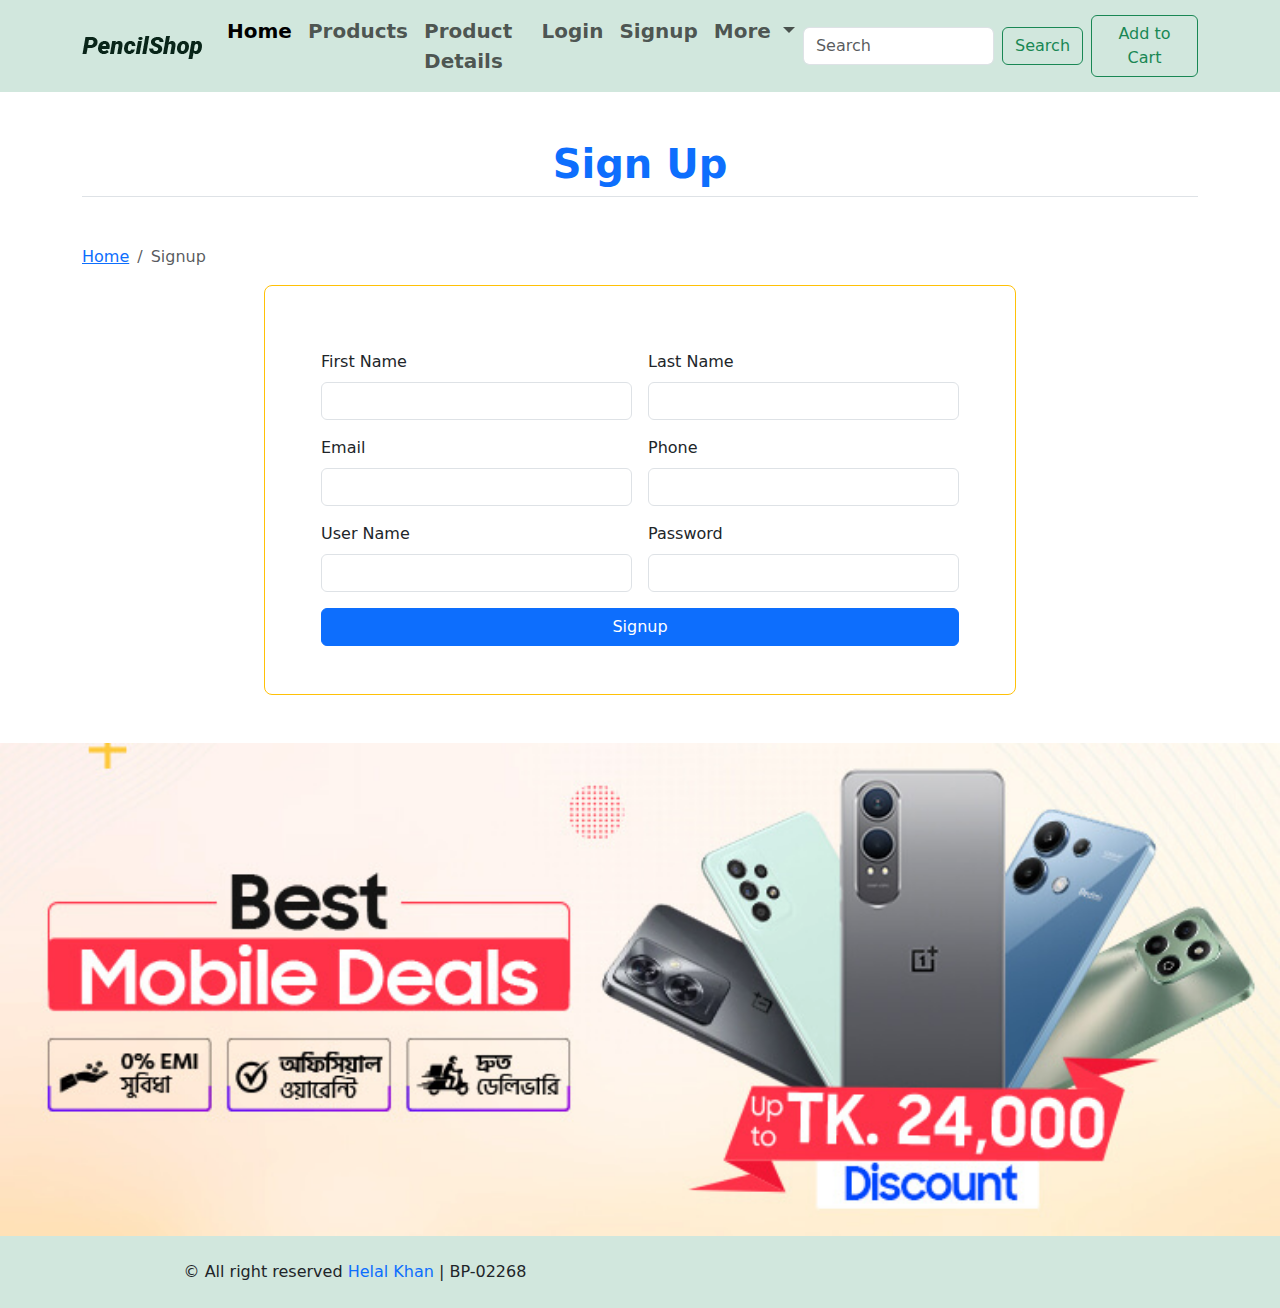
<file: signup.html>
<!DOCTYPE html>
<html lang="en">
  <head>
    <title>Signup - Ecommerce</title>
    <meta charset="UTF-8" />
    <meta name="description" content="Ecommerce Website Template" />
    <meta name="keywords" content="HTML, CSS, Bootstrap, JavaScript" />
    <meta
      name="author"
      content="Helal Khan, helalkhandev@gmail.com, +8801942895806, +8801852862426" />
    <meta name="viewport" content="width=device-width, initial-scale=1.0" />
    <!-- favicon icon start -->
    <link rel="icon" href="assets/images/favicon.png" type="image/x-icon" />
    <!-- favicon icon end -->
    <!-- Bootstrap css link start -->
    <link
      rel="stylesheet"
      href="https://cdn.jsdelivr.net/npm/bootstrap@5.3.3/dist/css/bootstrap.min.css" />
    <!-- Bootstrap css link end -->
    <!-- custom css link start -->
    <link rel="stylesheet" href="assets/css/style.css" />
    <!-- custom css link End -->
  </head>
  <body>
    <!-- navbar section start -->
    <nav class="navbar navbar-expand-lg bg-success-subtle">
      <div class="container">
        <a class="navbar-brand" href="index.html">
          <img src="assets/images/logo-2.png" alt="logo" />
        </a>
        <button
          class="navbar-toggler"
          type="button"
          data-bs-toggle="collapse"
          data-bs-target="#navbarSupportedContent"
          aria-controls="navbarSupportedContent"
          aria-expanded="false"
          aria-label="Toggle navigation">
          <span class="navbar-toggler-icon"></span>
        </button>
        <div class="collapse navbar-collapse" id="navbarSupportedContent">
          <ul class="navbar-nav ms-auto mb-2 mb-lg-0 fs-5 fw-semibold">
            <li class="nav-item">
              <a class="nav-link active" aria-current="page" href="index.html"
                >Home</a
              >
            </li>
            <li class="nav-item">
              <a class="nav-link" href="product.html">Products</a>
            </li>
            <li class="nav-item">
              <a class="nav-link" href="product-details.html"
                >Product Details</a
              >
            </li>
            <li class="nav-item">
              <a class="nav-link" href="login.html">Login</a>
            </li>
            <li class="nav-item">
              <a class="nav-link" href="signup.html">Signup</a>
            </li>
            <li class="nav-item dropdown">
              <a
                class="nav-link dropdown-toggle"
                href="#"
                role="button"
                data-bs-toggle="dropdown"
                aria-expanded="false">
                More
              </a>
              <ul class="dropdown-menu">
                <li><a class="dropdown-item" href="#">My Account</a></li>
                <li><a class="dropdown-item" href="#">Wishlist</a></li>
                <li><hr class="dropdown-divider" /></li>
                <li>
                  <a class="dropdown-item" href="signup.html">Signup</a>
                </li>
                <li>
                  <a class="dropdown-item" href="login.html">Login</a>
                </li>
              </ul>
            </li>
          </ul>
          <form class="d-flex" role="search">
            <input
              class="form-control me-2"
              type="search"
              placeholder="Search"
              aria-label="Search" />
            <button class="btn btn-outline-success" type="submit">
              Search
            </button>
          </form>
          <a href="" class="btn btn-outline-success ms-0 ms-lg-2 mt-2 mt-lg-0"
            >Add to Cart</a
          >
        </div>
      </div>
    </nav>
    <!-- navbar section end -->

    <!-- signup section start -->
    <section id="signup" class="py-3 py-md-0">
      <section class="container py-0 py-lg-5">
        <!-- product details title start -->
        <div class="row">
          <div class="col-12">
            <div class="title text-center mb-3 mb-md-5">
              <h2 class="fw-bolder text-primary h1 border-bottom pb-2">
                Sign Up
              </h2>
            </div>
          </div>
          <!-- breatcrumb start -->
          <div class="col-12 mb-3">
            <nav aria-label="breadcrumb">
              <ol class="breadcrumb">
                <li class="breadcrumb-item"><a href="index.html">Home</a></li>
                <li class="breadcrumb-item active">Signup</li>
              </ol>
            </nav>
            <!-- breatcrumb end -->
          </div>
        </div>
        <!-- best seller title end -->
        <div class="row">
          <!-- said navbar start -->
          <div class="col-12 col-lg-8 offset-lg-2">
            <form class="row g-3 border border-warning rounded-3 p-3 p-md-5">
              <div class="col-12 col-md-6">
                <label for="firstname" class="form-label">First Name</label>
                <input
                  type="text"
                  name="fname"
                  class="form-control"
                  id="firstname" />
              </div>
              <div class="col-12 col-md-6">
                <label for="lastname" class="form-label">Last Name</label>
                <input
                  type="text"
                  name="lname"
                  class="form-control"
                  id="lastname" />
              </div>
              <div class="col-12 col-md-6">
                <label for="inputemail" class="form-label">Email</label>
                <input
                  type="email"
                  name="email"
                  class="form-control"
                  id="inputemail" />
              </div>
              <div class="col-12 col-md-6">
                <label for="inputPhone" class="form-label">Phone</label>
                <input
                  type="tel"
                  name="phone"
                  class="form-control"
                  id="inputPhone" />
              </div>
              <div class="col-12 col-md-6">
                <label for="inputusername" class="form-label">User Name</label>
                <input
                  type="text"
                  name="username"
                  class="form-control"
                  id="inputusername" />
              </div>
              <div class="col-12 col-md-6">
                <label for="inputPassword" class="form-label">Password</label>
                <input
                  type="password"
                  name="password"
                  class="form-control"
                  id="inputPassword" />
              </div>

              <div class="col-12">
                <button
                  type="submit"
                  class="btn btn-primary d-block w-100"
                  onclick="alert('Are You Sure to Submit')">
                  Signup
                </button>
              </div>
            </form>
          </div>
          <!-- said navbar end -->
        </div>
      </section>
    </section>
    <!-- Signup section end -->

    <!-- Banner Bottom Section Start -->
    <section>
      <div class="container-fluid m-0 p-0">
        <div class="row">
          <div class="col-12">
            <div class="product_banner">
              <img
                class="img-fluid d-block w-100"
                src="assets/images/product-page-banner.png"
                title="Banner"
                alt="Product Page banner" />
            </div>
          </div>
        </div>
      </div>
    </section>
    <!-- Banner Bottom Section End -->

    <!-- footer section start -->
    <footer id="footer" class="bg-success-subtle py-4">
      <section class="container">
        <div class="row">
          <div class="col-12 col-md-6">
            <div class="footer-content text-center">
              <p class="m-0">
                &copy All right reserved
                <a
                  class="text-decoration-none"
                  href="https://www.helal-khan.xyz"
                  target="_blank"
                  >Helal Khan</a
                >
                | BP-02268
              </p>
            </div>
          </div>
          <div class="col-12 col-md-6">
            <div class="footer_clock text-center">
              <span class="lead fw-semibold" id="digital-clock"></span>
            </div>
          </div>
        </div>
      </section>
    </footer>
    <!-- footer section end -->

    <!-- boostrap js start -->
    <script src="https://cdn.jsdelivr.net/npm/bootstrap@5.3.3/dist/js/bootstrap.bundle.min.js"></script>
    <!-- boostrap js end -->
    <!-- custom js start -->
    <script src="assets/js/custom.js"></script>
    <!-- custom js end -->
  </body>
</html>
</file>
<file: assets/css/style.css>
.bg-color {
  background: rgb(211, 245, 254);
}

.product-content:hover {
  /* border: 1px solid red; */
  box-shadow: 0 4px 8px 0 rgba(21, 0, 255, 0.5),
    0 6px 20px 0 rgba(1, 9, 44, 0.19) !important;
  scale: 1.01;
  transition: 0.5s linear;
}

/* Product Details Page CSS start */
.product-item {
  overflow: hidden;
}
.product-item img {
  cursor: pointer;
  transition: 1s linear;
}
.product-item img:hover {
  transform: scale(1.2);
  transition: 1s linear;
}
/* Product Details Page CSS End */
</file>
